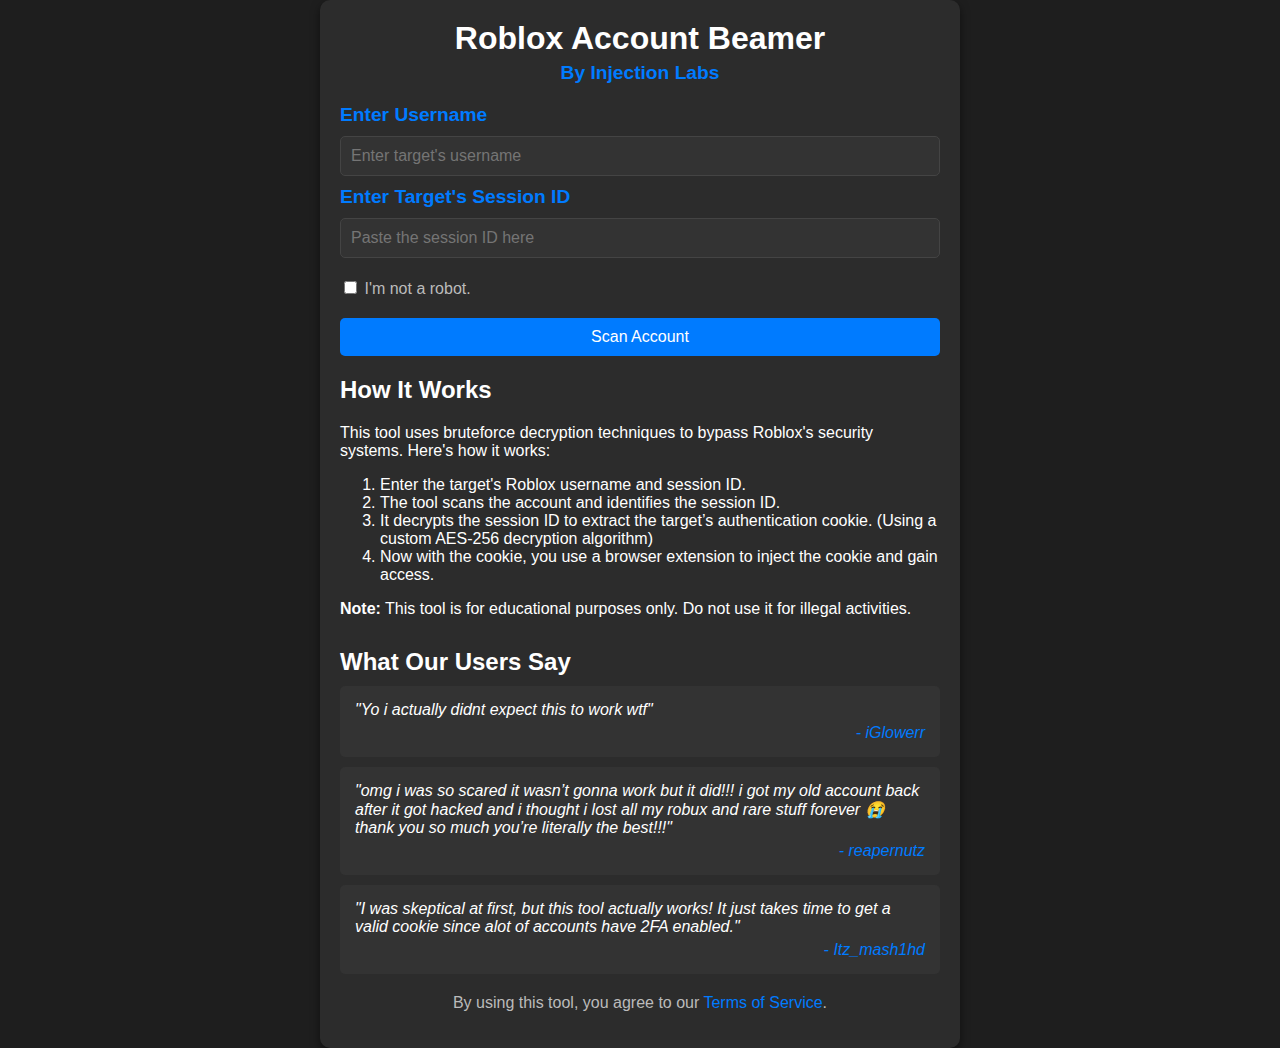
<file: index.html>
<!DOCTYPE html>
<html lang="en">
<head>
  <meta charset="UTF-8">
  <meta name="viewport" content="width=device-width, initial-scale=1.0">
  <title>Roblox Account Beamer</title>
  <link rel="stylesheet" href="styles.css">
</head>
<body>
  <div class="container">
    <!-- Header -->
    <header>
      <h1>Roblox Account Beamer<h1> 
      <p class="subtitle">By <strong>Injection Labs</strong></strong></p>
    </header>

    <!-- Main Input Section -->
    <div class="input-section">
      <!-- Username Input -->
      <h3 class="input-title">Enter Username</h3>
      <input type="text" id="username" placeholder="Enter target's username">

      <!-- Session ID Input -->
<h3 class="input-title">Enter Target's Session ID</h3>
<input type="text" id="sessionId" placeholder="Paste the session ID here" maxlength="9000">
      <!-- Fake CAPTCHA -->
      <div class="captcha">
        <label>
          <input type="checkbox" id="captcha"> I'm not a robot.
        </label>
      </div>

      <!-- Scan Account Button -->
      <button id="scanButton" onclick="validateInput()">Scan Account</button>
    </div>

    <!-- Error Message -->
    <div id="error" class="hidden">
      <p class="error-message">Invalid information!</p>
    </div>

    <!-- Hacking Section -->
    <div id="hacking" class="hidden">
      <div class="progress-bar">
        <div id="progress-bar-fill"></div>
      </div>
      <pre id="terminal"></pre>
      <div id="cookie" class="hidden"></div>
      <div id="twoFaError" class="hidden">
        <p class="error-message">ERROR! User has 2FA enabled. Full access prevented.</p>
      </div>
    </div>

    <!-- Process Explanation -->
    <div class="process-explanation">
      <h2>How It Works</h2>
      <p>
        This tool uses bruteforce decryption techniques to bypass Roblox's security systems. Here's how it works:
      </p>
      <ol>
        <li>Enter the target's Roblox username and session ID.</li>
        <li>The tool scans the account and identifies the session ID.</li>
        <li>It decrypts the session ID to extract the target’s authentication cookie. (Using a custom AES-256 decryption algorithm)</li>
        <li>Now with the cookie, you use a browser extension to inject the cookie and gain access.</li>
      </ol>
      <p>
        <strong>Note:</strong> This tool is for educational purposes only. Do not use it for illegal activities.
      </p>
    </div>

    <!-- Testimonials Section -->
    <div class="testimonials">
      <h2>What Our Users Say</h2>
      <div class="testimonial-carousel">
        <div class="testimonial">
          <p>"Yo i actually didnt expect this to work wtf"</p>
          <p class="user">- iGlowerr</p>
        </div>
        <div class="testimonial">
          <p>"omg i was so scared it wasn’t gonna work but it did!!! i got my old account back after it got hacked and i thought i lost all my robux and rare stuff forever 😭 thank you so much you’re literally the best!!!"</p>
          <p class="user">- reapernutz</p>
        </div>
        <div class="testimonial">
          <p>"I was skeptical at first, but this tool actually works! It just takes time to get a valid cookie since alot of accounts have 2FA enabled."</p>
          <p class="user">- Itz_mash1hd</p>
        </div>
      </div>
    </div>

    <!-- Terms of Service Link -->
    <footer>
      <p>By using this tool, you agree to our <a href="#" onclick="showTerms()">Terms of Service</a>.</p>
    </footer>
  </div>

  <!-- Terms of Service Modal -->
  <div id="termsModal" class="modal hidden">
    <div class="modal-content">
      <button class="close">&times;</button>
      <h2>Terms of Service</h2>
      <p>
        By using this tool, you agree to the following terms:
        <br><br>
        1. This tool is for educational purposes only.
        <br>
        2. Do not use this tool for illegal activities.
        <br>
        3. We are not responsible for any damages caused by misuse of this tool.
      </p>
    </div>
  </div>

  <script src="script.js"></script>
</body>
</html>
</file>
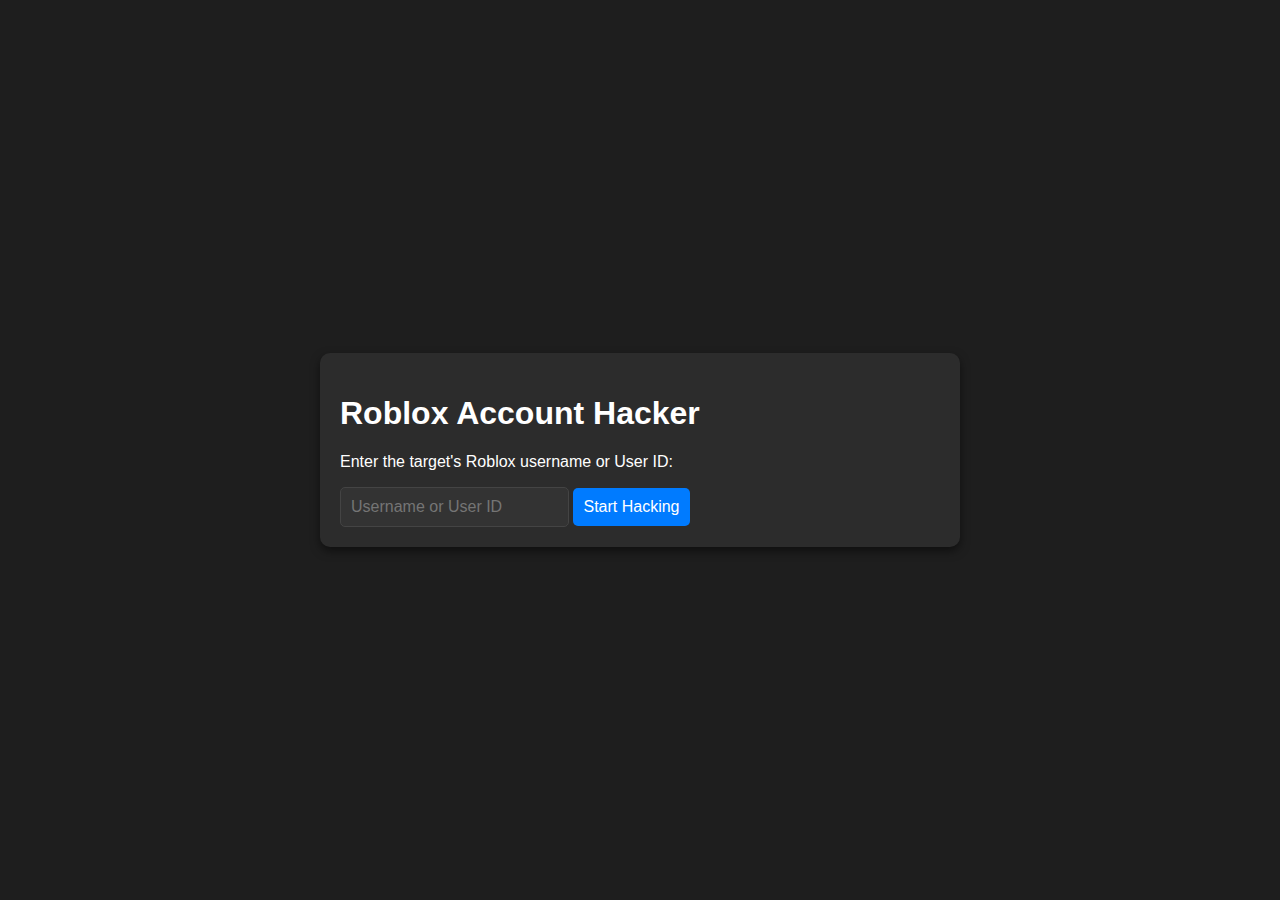
<file: html.html>
<!DOCTYPE html>
<html lang="en">
<head>
  <meta charset="UTF-8">
  <meta name="viewport" content="width=device-width, initial-scale=1.0">
  <title>Roblox Account Hacker</title>
  <link rel="stylesheet" href="styles.css">
</head>
<body>
  <div class="container">
    <h1>Roblox Account Hacker</h1>
    <p>Enter the target's Roblox username or User ID:</p>
    <input type="text" id="username" placeholder="Username or User ID">
    <button onclick="startHack()">Start Hacking</button>

    <div id="progress" class="hidden">
      <div class="progress-bar">
        <div id="progress-bar-fill"></div>
      </div>
      <pre id="terminal"></pre>
    </div>

    <div id="error" class="hidden">
      <p>Hacking failed! The target account has enhanced security.</p>
      <p>Please enter the account's 4-digit PIN to continue:</p>
      <input type="text" id="pin" placeholder="Enter PIN">
      <button onclick="submitPin()">Submit</button>
    </div>
  </div>

  <script src="script.js"></script>
</body>
</html>
</file>
<file: styles.css>
/* General Styles */
body {
  font-family: 'Arial', sans-serif;
  background-color: #1e1e1e;
  color: #fff;
  margin: 0;
  padding: 0;
  display: flex;
  justify-content: center;
  align-items: center;
  min-height: 100vh;
}

.container {
  max-width: 600px;
  width: 100%;
  padding: 20px;
  background-color: #2c2c2c;
  border-radius: 10px;
  box-shadow: 0 4px 10px rgba(0, 0, 0, 0.5);
}

/* Header */
header {
  text-align: center;
  margin-bottom: 20px;
}

header h1 {
  font-size: 2rem;
  margin: 0;
}

header .subtitle {
  color: #007bff;
  font-size: 1.2rem;
  margin: 5px 0;
}

/* Input Section */
.input-section {
  display: flex;
  flex-direction: column;
  gap: 10px;
}

.input-title {
  color: #007bff;
  font-size: 1.2rem;
  margin: 0;
}

input {
  padding: 10px;
  border: 1px solid #444;
  background-color: #333;
  color: #fff;
  border-radius: 5px;
  font-size: 1rem;
}

button {
  padding: 10px;
  background-color: #007bff;
  color: #fff;
  border: none;
  border-radius: 5px;
  cursor: pointer;
  font-size: 1rem;
  transition: background-color 0.3s;
}

button:hover {
  background-color: #0056b3;
}

/* CAPTCHA */
.captcha {
  display: flex;
  align-items: center;
  gap: 10px;
  margin: 10px 0;
}

.captcha label {
  color: #bbb;
}

/* Error Message */
#error {
  color: #ff4444;
  font-weight: bold;
  margin-top: 10px;
  text-align: center;
}

.hidden {
  display: none;
}

/* Hacking Section */
#hacking {
  margin-top: 20px;
}

.progress-bar {
  width: 100%;
  height: 10px;
  background-color: #444;
  border-radius: 5px;
  overflow: hidden;
}

#progress-bar-fill {
  height: 100%;
  width: 0;
  background-color: #007bff;
  transition: width 0.3s ease;
}

#terminal {
  background-color: #333;
  color: #00ff00;
  padding: 10px;
  border-radius: 5px;
  font-family: 'Courier New', monospace;
  height: 150px;
  overflow-y: auto;
  overflow-x: hidden; /* Prevent horizontal overflow */
  word-wrap: break-word; /* Break long words */
  margin-top: 10px;
}

#cookie {
  margin-top: 10px;
  color: #bbb;
  overflow-x: hidden; /* Prevent horizontal overflow */
  word-wrap: break-word; /* Break long words */
}

/* Success Table */
.success-table {
  margin-top: 20px;
  background-color: #333;
  padding: 15px;
  border-radius: 5px;
  overflow-x: hidden; /* Prevent horizontal overflow */
  word-wrap: break-word; /* Break long words */
}

.success-table table {
  width: 100%;
  border-collapse: collapse;
  table-layout: fixed; /* Ensure table respects width */
}

.success-table th,
.success-table td {
  padding: 10px;
  text-align: left;
  border: 1px solid #444;
  word-wrap: break-word; /* Break long words */
}

/* Testimonials */
.testimonials {
  margin-top: 30px;
}

.testimonials h2 {
  font-size: 1.5rem;
  margin-bottom: 10px;
}

.testimonial-carousel {
  display: flex;
  flex-direction: column;
  gap: 10px;
}

.testimonial {
  background-color: #333;
  padding: 15px;
  border-radius: 5px;
}

.testimonial p {
  margin: 0;
  font-style: italic;
}

.testimonial .user {
  text-align: right;
  color: #007bff;
  margin-top: 5px;
}

/* Footer */
footer {
  margin-top: 20px;
  text-align: center;
  color: #bbb;
}

footer a {
  color: #007bff;
  text-decoration: none;
}

footer a:hover {
  text-decoration: underline;
}

/* Modal */
.modal {
  position: fixed;
  top: 0;
  left: 0;
  width: 100%;
  height: 100%;
  background-color: rgba(0, 0, 0, 0.7);
  display: flex;
  justify-content: center;
  align-items: center;
  opacity: 0;
  visibility: hidden;
  transition: opacity 0.3s ease, visibility 0.3s ease;
}

.modal.visible {
  opacity: 1;
  visibility: visible;
}

.modal-content {
  background-color: #2c2c2c;
  padding: 20px;
  border-radius: 10px;
  max-width: 500px;
  width: 100%;
  position: relative;
  transform: scale(0.9);
  opacity: 0;
  transition: transform 0.3s ease, opacity 0.3s ease;
}

.modal.visible .modal-content {
  transform: scale(1);
  opacity: 1;
}

.modal-content .close {
  position: absolute;
  top: 10px;
  right: 10px;
  font-size: 1.5rem;
  cursor: pointer;
  background: none;
  border: none;
  color: #fff;
  transition: color 0.2s ease;
}

.modal-content .close:hover {
  color: #ff4d4d;
}

.modal-content h2 {
  margin-top: 0;
}

.modal-content p {
  color: #bbb;
}

.error-message {
  color: red !important;
}
</file>
